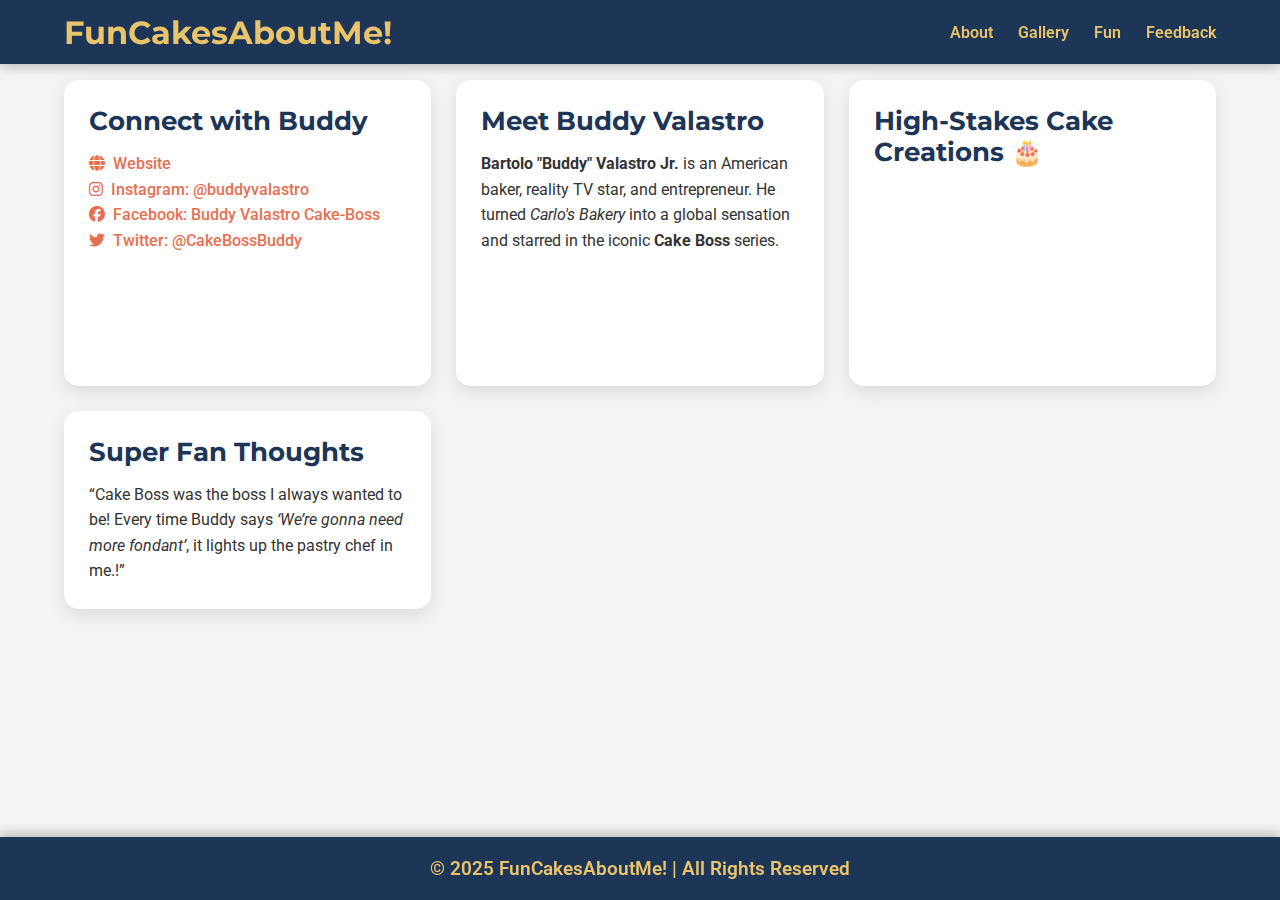
<file: MyWebsiteProposal/Index.html>
<!DOCTYPE html>
<html lang="en">

<head>
  <meta charset="UTF-8">
  <meta name="viewport" content="width=device-width, initial-scale=1.0">
  <title>FunCakesAboutMe!</title>
 <link rel="icon" type="image/jpeg" href="images/cakeicon.jpg">

  <link
    rel="stylesheet"
    href="https://cdnjs.cloudflare.com/ajax/libs/font-awesome/6.5.0/css/all.min.css"
  />
  <link href="https://fonts.googleapis.com/css2?family=Montserrat:wght@600;700&family=Roboto:wght@400;500&display=swap" rel="stylesheet">
  <style>
    /* === Global Reset === */
    * {
      box-sizing: border-box;
      margin: 0;
      padding: 0;
    }

    body {
      font-family: 'Roboto', sans-serif;
      background-color: #f4f4f4;
      color: #333;
      padding-top: 80px;
      padding-bottom: 100px;
    }

    /* === Navbar === */
    .navbar {
      position: fixed;
      top: 0;
      left: 0;
      width: 100%;
      background: #1d3557;
      color: white;
      z-index: 1000;
      box-shadow: 0 4px 10px rgba(0,0,0,0.2);
      height: 64px;
      display: flex;
      align-items: center;
      justify-content: center;
    }

    .navbar-container {
      width: 90%;
      max-width: 1200px;
      display: flex;
      justify-content: space-between;
      align-items: center;
    }

    .logo {
      font-family: 'Montserrat', sans-serif;
      font-size: 2rem;
      color: #e9c46a;
    }

    .menu-items {
      list-style: none;
      display: flex;
      gap: 25px;
    }

    .menu-items a {
      text-decoration: none;
      color: #e9c46a;
      font-weight: 600;
      transition: color 0.3s, transform 0.2s;
    }

    .menu-items a:hover {
      color: #2a9d8f;
      transform: translateY(-2px);
    }

    /* === Main Content === */
    main {
      width: 90%;
      max-width: 1200px;
      margin: auto;
      display: grid;
      grid-template-columns: repeat(auto-fit, minmax(320px, 1fr));
      gap: 25px;
    }

    section {
      background: #fff;
      border-radius: 15px;
      padding: 25px;
      box-shadow: 0 6px 18px rgba(0,0,0,0.1);
      transition: transform 0.3s, box-shadow 0.3s;
    }

    section:hover {
      transform: translateY(-5px);
      box-shadow: 0 12px 28px rgba(0,0,0,0.15);
    }

    h2 {
      font-family: 'Montserrat', sans-serif;
      font-size: 1.6rem;
      color: #1d3557;
      margin-bottom: 15px;
    }

    p {
      font-size: 1rem;
      line-height: 1.6;
    }

    p a {
      color: #e76f51;
      text-decoration: none;
      font-weight: 500;
      transition: color 0.3s;
    }

    p a:hover {
      color: #2a9d8f;
    }

    /* Video Wrapper */
    .video-wrapper {
      position: relative;
      width: 100%;
      padding-bottom: 56.25%;
      height: 0;
      overflow: hidden;
      border-radius: 12px;
      margin-top: 15px;
    }

    .video-wrapper iframe {
      position: absolute;
      top: 0;
      left: 0;
      width: 100%;
      height: 100%;
      border: 0;
    }

    /* Icons in content */
    .icon {
      margin-right: 8px;
      color: #e76f51;
    }

    /* === Footer === */
    footer {
      position: fixed;
      bottom: 0;
      left: 0;
      width: 100%;
      background: #1d3557;
      color: #e9c46a;
      text-align: center;
      padding: 20px 0;
      font-size: 1.2rem;
      font-weight: 600;
      box-shadow: 0 -5px 10px rgba(0,0,0,0.2);
    }

    /* Responsive tweaks */
    @media (max-width: 768px) {
      main {
        grid-template-columns: 1fr;
      }
    }
  </style>
</head>

<body>

  <!-- Navbar -->
  <nav class="navbar">
    <div class="navbar-container">
      <h1 class="logo">FunCakesAboutMe!</h1>
      <ul class="menu-items">
        <li><a href="About.html">About</a></li>
        <li><a href="Gallery.html">Gallery</a></li>
        <li><a href="Fun.html">Fun</a></li>
        <li><a href="Feedback.html">Feedback</a></li>
      </ul>
    </div>
  </nav>

  <!-- Main Content -->
  <main>
    <!-- Social Links -->
    <section>
      <h2>Connect with Buddy</h2>
      <p><i class="fas fa-globe icon"></i><a href="https://www.carlosbakery.com" target="_blank">Website</a></p>
      <p><i class="fab fa-instagram icon"></i><a href="https://www.instagram.com/buddyvalastro/" target="_blank">Instagram: @buddyvalastro</a></p>
      <p><i class="fab fa-facebook icon"></i><a href="https://www.facebook.com/BuddyValastro/" target="_blank">Facebook: Buddy Valastro Cake-Boss</a></p>
      <p><i class="fab fa-twitter icon"></i><a href="https://x.com/CakeBossBuddy" target="_blank">Twitter: @CakeBossBuddy</a></p>
    </section>

    <!-- Introduction -->
    <section>
      <h2>Meet Buddy Valastro</h2>
      <p><strong>Bartolo "Buddy" Valastro Jr.</strong> is an American baker, reality TV star, and entrepreneur.
        He turned <em>Carlo's Bakery</em> into a global sensation and starred in the iconic <strong>Cake Boss</strong> series.</p>
    </section>

    <!-- Video Section -->
    <section>
      <h2>High-Stakes Cake Creations 🎂</h2>
      <div class="video-wrapper">
      <iframe 
  src="https://www.youtube.com/embed/zkchkDgACs8Q" 
  title="Buddy Builds A Working Car Wash | Cake Boss" 
  allow="accelerometer; autoplay; clipboard-write; encrypted-media; gyroscope; picture-in-picture" 
  allowfullscreen>
</iframe>

      </div>
      <p></p>
    </section>

    <!-- Fan Section -->
    <section>
      <h2>Super Fan Thoughts</h2>
      <p>“Cake Boss was the boss I always wanted to be! Every time Buddy says <em>‘We’re gonna need more fondant’</em>,
        it lights up the pastry chef in me.!”</p>
    </section>

  </main>

  <!-- Footer -->
  <footer>
    &copy; 2025 FunCakesAboutMe! | All Rights Reserved
  </footer>

</body>

</html>
</file>
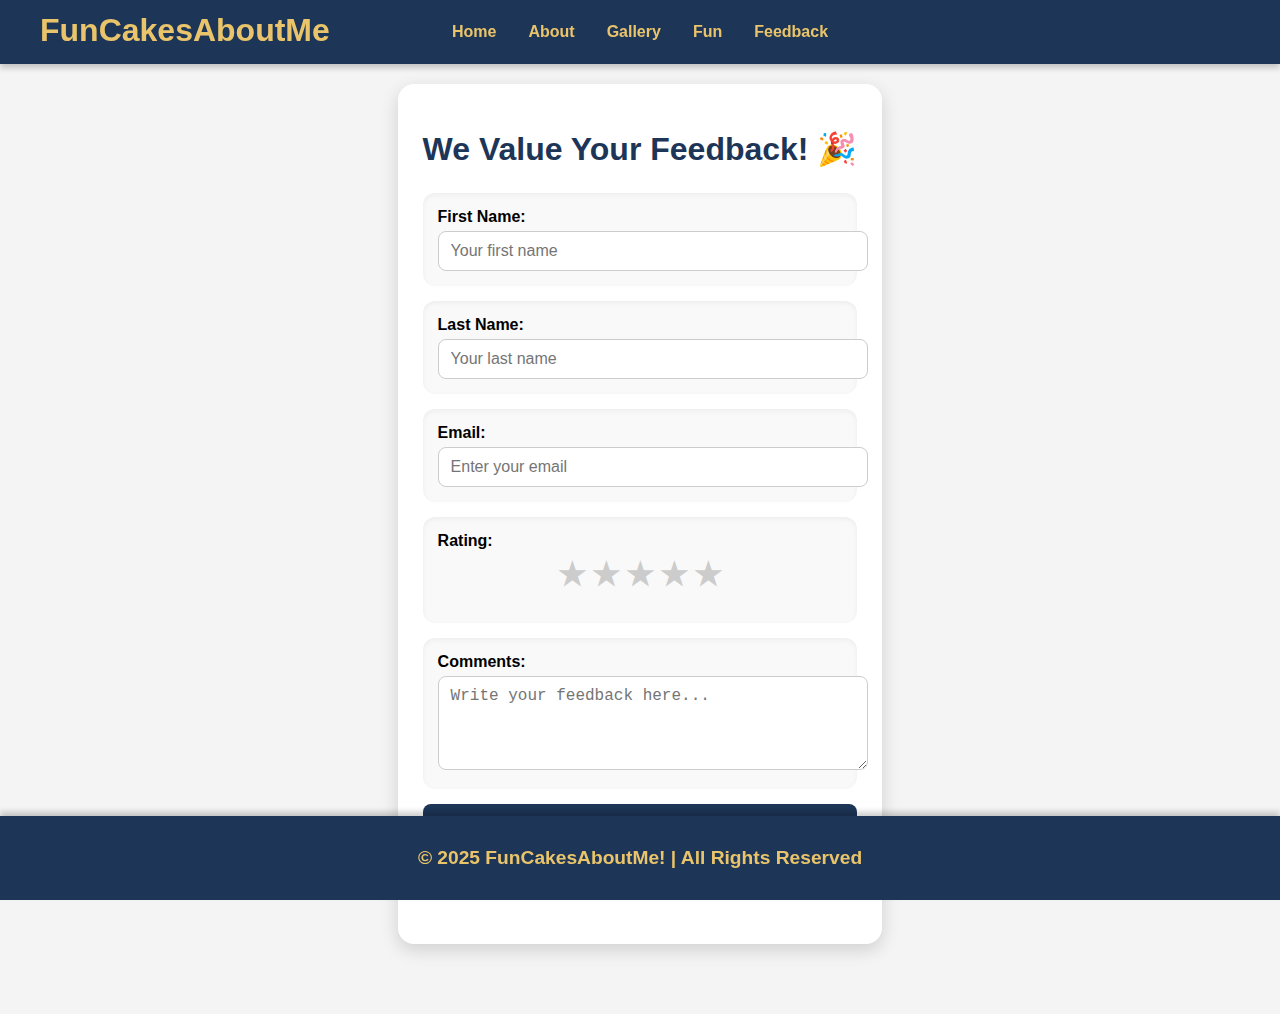
<file: MyWebsiteProposal/Feedback.html>
<!DOCTYPE html>
<html lang="en">

<head>
<meta charset="UTF-8">
<meta name="viewport" content="width=device-width, initial-scale=1.0">
<title>FunCakes Lets Talk!</title>
<link rel="icon" type="image/jpeg" href="images/cakeicon.jpg">

<style>
/* === Body setup === */
body {
  font-family: Arial, sans-serif;
  min-height: 100vh;
  display: flex;
  flex-direction: column;
  margin: 0;
  padding-top: 64px;
  padding-bottom: 50px;
  background-color: #f4f4f4;
}

/* === Navbar === */
.navbar {
  position: fixed;
  top: 0;
  width: 100%;
  height: 64px;
  background-color: #1d3557;
  display: flex;
  justify-content: center;
  align-items: center;
  z-index: 1000;
  box-shadow: 0 4px 6px rgba(0,0,0,0.2);
}
.navbar-container {
  display: flex;
  align-items: center;
  justify-content: center;
  width: 100%;
  max-width: 1200px;
  padding: 0 20px;
  position: relative;
}
.logo {
  font-size: 2rem;
  font-weight: bold;
  color: #e9c46a;
  position: absolute;
  left: 20px;
}
.menu-items {
  list-style: none;
  display: flex;
  gap: 2rem;
  margin: 0;
  padding: 0;
}
.menu-items a {
  text-decoration: none;
  color: #e9c46a;
  font-weight: 600;
  white-space: nowrap;
}
.menu-items a:hover { color: #2a9d8f; }
.hamburger {
  display: none;
  flex-direction: column;
  justify-content: space-between;
  width: 30px;
  height: 20px;
  cursor: pointer;
  position: absolute;
  right: 20px;
}
.hamburger span {
  height: 3px;
  background-color: #e9c46a;
  border-radius: 2px;
  display: block;
}
@media (max-width: 768px) {
  .menu-items {
    position: fixed;
    top: 64px;
    left: -100%;
    width: 70%;
    max-width: 250px;
    height: 100%;
    background-color: #1d3557;
    flex-direction: column;
    padding: 20px;
    gap: 1.5rem;
    transition: left 0.3s ease;
  }
  .menu-items.show { left: 0; }
  .hamburger { display: flex; }
}

/* === Main content === */
main {
  flex: 1;
  max-width: 600px;
  margin: 20px auto;
  background-color: #fff;
  border-radius: 16px;
  padding: 25px;
  box-shadow: 0 6px 18px rgba(0,0,0,0.15);
}
h1 {
  text-align: center;
  color: #1d3557;
  margin-bottom: 25px;
}

/* === Form Cards === */
.form-group {
  background: #f9f9f9;
  padding: 15px;
  border-radius: 12px;
  margin-bottom: 15px;
  box-shadow: inset 0 2px 5px rgba(0,0,0,0.05);
  transition: 0.3s;
}
.form-group:hover { box-shadow: inset 0 4px 10px rgba(0,0,0,0.1); }

label {
  font-weight: bold;
  margin-bottom: 5px;
  display: block;
}
input, textarea {
  width: 100%;
  padding: 10px 12px;
  border-radius: 8px;
  border: 1px solid #ccc;
  font-size: 1rem;
  outline: none;
  transition: 0.3s;
}
input:focus, textarea:focus { border-color: #2a9d8f; box-shadow: 0 0 8px rgba(42,157,143,0.2); }

/* === Rating Stars === */
.rating {
  display: flex;
  justify-content: center;
  gap: 5px;
  margin-bottom: 10px;
}
.rating input {
  display: none;
}
.rating label {
  font-size: 2rem;
  color: #ccc;
  cursor: pointer;
  transition: transform 0.2s;
}
.rating label:hover,
.rating label:hover ~ label,
.rating input:checked ~ label {
  color: #e9c46a;
  transform: scale(1.2);
}

/* === Submit Button === */
button {
  background-color: #1d3557;
  color: #e9c46a;
  padding: 12px;
  border: none;
  border-radius: 8px;
  cursor: pointer;
  width: 100%;
  font-size: 1.1rem;
  font-weight: bold;
  transition: 0.3s;
}
button:hover { background-color: #2a9d8f; color: #fff; transform: scale(1.03); }

.confirmation {
  text-align: center;
  margin-top: 15px;
  font-weight: bold;
  color: green;
}

/* === Footer === */
.footer {
  position: fixed;
  bottom: 0;
  left: 0;
  width: 100%;
  background-color: #1d3557;
  color: #e9c46a;
  text-align: center;
  padding: 12px 0;
  font-size: 1.2rem;
  font-weight: 600;
  box-shadow: 0 -4px 6px rgba(0,0,0,0.2);
}
</style>
</head>

<body>
<!-- Navbar -->
<nav class="navbar">
  <div class="navbar-container">
    <h1 class="logo">FunCakesAboutMe</h1>
    <div class="hamburger" id="hamburger"><span></span><span></span><span></span></div>
    <ul class="menu-items" id="menu">
      <li><a href="index.html">Home</a></li>
      <li><a href="about.html">About</a></li>
      <li><a href="gallery.html">Gallery</a></li>
      <li><a href="fun.html">Fun</a></li>
      <li><a href="feedback.html">Feedback</a></li>
    </ul>
  </div>
</nav>

<!-- Main Content -->
<main>
  <h1>We Value Your Feedback! 🎉</h1>
  <form id="feedbackForm">
    
    <div class="form-group">
      <label for="fname">First Name:</label>
      <input type="text" id="fname" placeholder="Your first name" required>
    </div>

    <div class="form-group">
      <label for="lname">Last Name:</label>
      <input type="text" id="lname" placeholder="Your last name" required>
    </div>

    <div class="form-group">
      <label for="email">Email:</label>
      <input type="email" id="email" placeholder="Enter your email" required>
    </div>

    <div class="form-group">
      <label>Rating:</label>
      <div class="rating">
        <input type="radio" name="star" id="star5" value="5"><label for="star5">★</label>
        <input type="radio" name="star" id="star4" value="4"><label for="star4">★</label>
        <input type="radio" name="star" id="star3" value="3"><label for="star3">★</label>
        <input type="radio" name="star" id="star2" value="2"><label for="star2">★</label>
        <input type="radio" name="star" id="star1" value="1"><label for="star1">★</label>
      </div>
    </div>

    <div class="form-group">
      <label for="comments">Comments:</label>
      <textarea id="comments" rows="4" placeholder="Write your feedback here..." required></textarea>
    </div>

    <button type="submit">Submit Feedback 📝</button>
    <div class="confirmation" id="confirmation"></div>
  </form>
</main>

<footer class="footer">
  <p>&copy; 2025 FunCakesAboutMe! | All Rights Reserved</p>
</footer>

<script>
// Hamburger toggle
const hamburger = document.getElementById('hamburger');
const menu = document.getElementById('menu');
hamburger.addEventListener('click', () => menu.classList.toggle('show'));

// Feedback form
const form = document.getElementById('feedbackForm');
const confirmation = document.getElementById('confirmation');
form.addEventListener('submit', e => {
  e.preventDefault();

  const fname = document.getElementById('fname').value.trim();
  const lname = document.getElementById('lname').value.trim();
  const email = document.getElementById('email').value.trim();
  const comments = document.getElementById('comments').value.trim();
  const rating = document.querySelector('input[name="star"]:checked');

  if (!fname || !lname || !email || !comments || !rating) {
    confirmation.style.color = 'red';
    confirmation.textContent = 'Please complete all fields and select a rating!';
    return;
  }

  confirmation.style.color = 'green';
  confirmation.innerHTML = `Thank you, ${fname}! Your feedback has been submitted. 🌟`;

  form.reset();
});
</script>
</body>
</html>
</file>
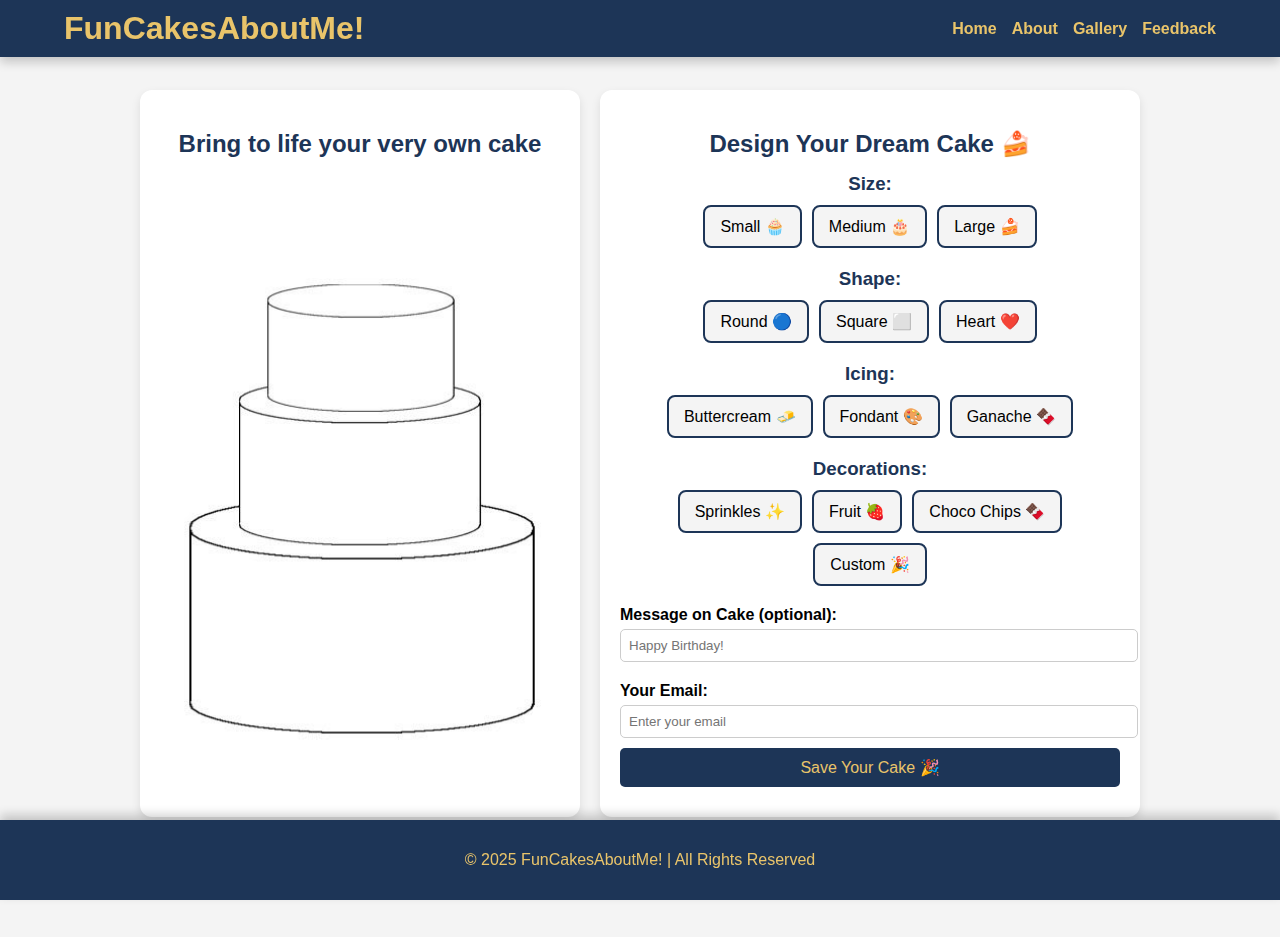
<file: MyWebsiteProposal/Fun.html>
<!DOCTYPE html>
<html lang="en">
<head>
<meta charset="UTF-8">
<meta name="viewport" content="width=device-width, initial-scale=1.0">
<title>Design Your Cake</title>
<link rel="icon" type="image/jpeg" href="images/cakeicon.jpg">


<style>
/* === GENERAL === */
body {
  font-family: Arial, sans-serif;
  padding-top: 70px; 
  padding-bottom: 100px; 
  margin: 0;
  background: #f4f4f4;
}

main {
  max-width: 1200px;
  margin: auto;
  display: flex;
  flex-wrap: wrap;
  gap: 20px;
  justify-content: center;
  padding: 20px;
}

/* === BOX STYLING === */
.box {
  background: #fff;
  padding: 20px;
  border-radius: 12px;
  box-shadow: 0 4px 10px rgba(0,0,0,0.1);
}

.image-box {
  flex: 1 1 300px;
  max-width: 400px;
  text-align: center;
}

.image-box img {
  width: 100%;
  border-radius: 12px;
}

.options-box {
  flex: 1 1 350px;
  max-width: 500px;
}

/* === HEADINGS === */
.box h2 {
  text-align: center;
  margin-bottom: 15px;
  color: #1d3557;
}

/* === OPTION BUTTONS === */
.option-btn {
  border: 2px solid #1d3557;
  background: #f4f4f4;
  border-radius: 8px;
  padding: 10px 15px;
  margin: 5px;
  cursor: pointer;
  font-size: 1rem;
  transition: 0.3s;
}
.option-btn:hover, .option-btn.selected {
  background-color: #e9c46a;
  color: #1d3557;
  transform: scale(1.05);
}
.options {
  display: flex;
  flex-wrap: wrap;
  justify-content: center;
  margin-bottom: 15px;
}
h3 {
  color: #1d3557;
  margin-bottom: 5px;
  margin-top: 15px;
  text-align: center;
}

/* === FORM INPUTS === */
label {
  display: block;
  margin-top: 10px;
  margin-bottom: 5px;
  font-weight: bold;
}
input[type="text"], input[type="email"] {
  width: 100%;
  padding: 8px;
  border-radius: 5px;
  border: 1px solid #ccc;
  margin-bottom: 10px;
}

/* === SUBMIT BUTTON === */
#submitCake {
  background-color: #1d3557;
  color: #e9c46a;
  padding: 10px 15px;
  border: none;
  border-radius: 5px;
  cursor: pointer;
  width: 100%;
  font-size: 1rem;
}
#submitCake:hover {
  background-color: #2a9d8f;
  color: #fff;
}

/* === CONFIRMATION === */
.confirmation {
  margin-top: 10px;
  color: green;
  font-weight: bold;
  text-align: center;
}

/* === NAVBAR & FOOTER === */
.navbar {
  position: fixed;
  top: 0;
  width: 100%;
  background-color: #1d3557;
  color: #e9c46a;
  z-index: 100;
  padding: 10px 0;
  display: flex;
  justify-content: center;
  box-shadow: 0 5px 10px rgba(0,0,0,0.2);
}
.navbar-container {
  width: 90%;
  max-width: 1200px;
  display: flex;
  justify-content: space-between;
  align-items: center;
}
.navbar .logo { font-size: 2rem; font-weight: bold; }
.menu-items { display: flex; gap: 15px; list-style: none; margin:0; }
.menu-items li a { color: #e9c46a; text-decoration: none; font-weight: 600; }
.menu-items li a:hover { color: #2a9d8f; }

.footer {
  position: fixed;
  bottom: 0;
  width: 100%;
  background-color: #1d3557;
  color: #e9c46a;
  text-align: center;
  padding: 15px 0;
  box-shadow: 0 -5px 10px rgba(0,0,0,0.2);
}

/* === RESPONSIVE === */
@media (max-width: 768px) {
  main {
    flex-direction: column;
    align-items: center;
  }
  .image-box, .options-box {
    max-width: 90%;
  }
}
</style>
</head>

<body>

<!-- NAVBAR -->
<nav class="navbar">
  <div class="navbar-container">
    <div class="logo">FunCakesAboutMe!</div>
    <ul class="menu-items">
      <li><a href="index.html">Home</a></li>
      <li><a href="about.html">About</a></li>
      <li><a href="gallery.html">Gallery</a></li>
      <li><a href="feedback.html">Feedback</a></li>
    </ul>
  </div>
</nav>

<!-- MAIN CONTENT -->
<main>
  <!-- IMAGE BOX -->
  <div class="box image-box">
    <h2>Bring to life your very own cake</h2>
    <img src="images/plaincake.jpg" alt="plain cake">
  </div>

  <!-- CAKE OPTIONS BOX -->
  <div class="box options-box">
    <h2>Design Your Dream Cake 🍰</h2>
    
    <div class="cake-options">
      <h3>Size:</h3>
      <div class="options">
        <button type="button" class="option-btn" data-value="Small">Small 🧁</button>
        <button type="button" class="option-btn" data-value="Medium">Medium 🎂</button>
        <button type="button" class="option-btn" data-value="Large">Large 🍰</button>
      </div>

      <h3>Shape:</h3>
      <div class="options">
        <button type="button" class="option-btn" data-value="Round">Round 🔵</button>
        <button type="button" class="option-btn" data-value="Square">Square ⬜</button>
        <button type="button" class="option-btn" data-value="Heart">Heart ❤️</button>
      </div>

      <h3>Icing:</h3>
      <div class="options">
        <button type="button" class="option-btn" data-value="Buttercream">Buttercream 🧈</button>
        <button type="button" class="option-btn" data-value="Fondant">Fondant 🎨</button>
        <button type="button" class="option-btn" data-value="Ganache">Ganache 🍫</button>
      </div>

      <h3>Decorations:</h3>
      <div class="options">
        <button type="button" class="option-btn" data-value="Sprinkles">Sprinkles ✨</button>
        <button type="button" class="option-btn" data-value="Fruit">Fruit 🍓</button>
        <button type="button" class="option-btn" data-value="Chocolate Chips">Choco Chips 🍫</button>
        <button type="button" class="option-btn" data-value="Custom">Custom 🎉</button>
      </div>
    </div>

    <label for="message">Message on Cake (optional):</label>
    <input type="text" id="message" placeholder="Happy Birthday!" maxlength="30">

    <label for="email">Your Email:</label>
    <input type="email" id="email" placeholder="Enter your email" required>

    <button id="submitCake">Save Your Cake 🎉</button>
    <div class="confirmation" id="confirmation"></div>
  </div>
</main>

<!-- FOOTER -->
<footer class="footer">
  <p>&copy; 2025 FunCakesAboutMe! | All Rights Reserved</p>
</footer>

<!-- FRIENDLY JS -->
<script>
const options = document.querySelectorAll('.option-btn');
const submitBtn = document.getElementById('submitCake');
const confirmation = document.getElementById('confirmation');

let cakeData = {};

options.forEach(btn => {
  btn.addEventListener('click', () => {
    const type = btn.parentElement.previousElementSibling.textContent.replace(":", "");
    cakeData[type] = btn.dataset.value;

    btn.parentElement.querySelectorAll('.option-btn').forEach(b => b.classList.remove('selected'));
    btn.classList.add('selected');
  });
});

submitBtn.addEventListener('click', () => {
  const message = document.getElementById('message').value;
  const email = document.getElementById('email').value;

  if (!cakeData.Size || !cakeData.Shape || !cakeData.Icing || !cakeData.Decorations || !email) {
    confirmation.textContent = "Please select all cake options and enter your email!";
    confirmation.style.color = "red";
    return;
  }

  confirmation.style.color = "green";
  confirmation.innerHTML = `
    Thank you! Your cake has been designed!<br>
    Size: ${cakeData.Size}, Shape: ${cakeData.Shape}, Icing: ${cakeData.Icing}, Decorations: ${cakeData.Decorations}<br>
    Message: ${message}<br>
    Confirmation sent to ${email} 🎉
  `;

  document.getElementById('message').value = '';
  document.getElementById('email').value = '';
  options.forEach(b => b.classList.remove('selected'));
  cakeData = {};
});
</script>
</body>
</html>
</file>
